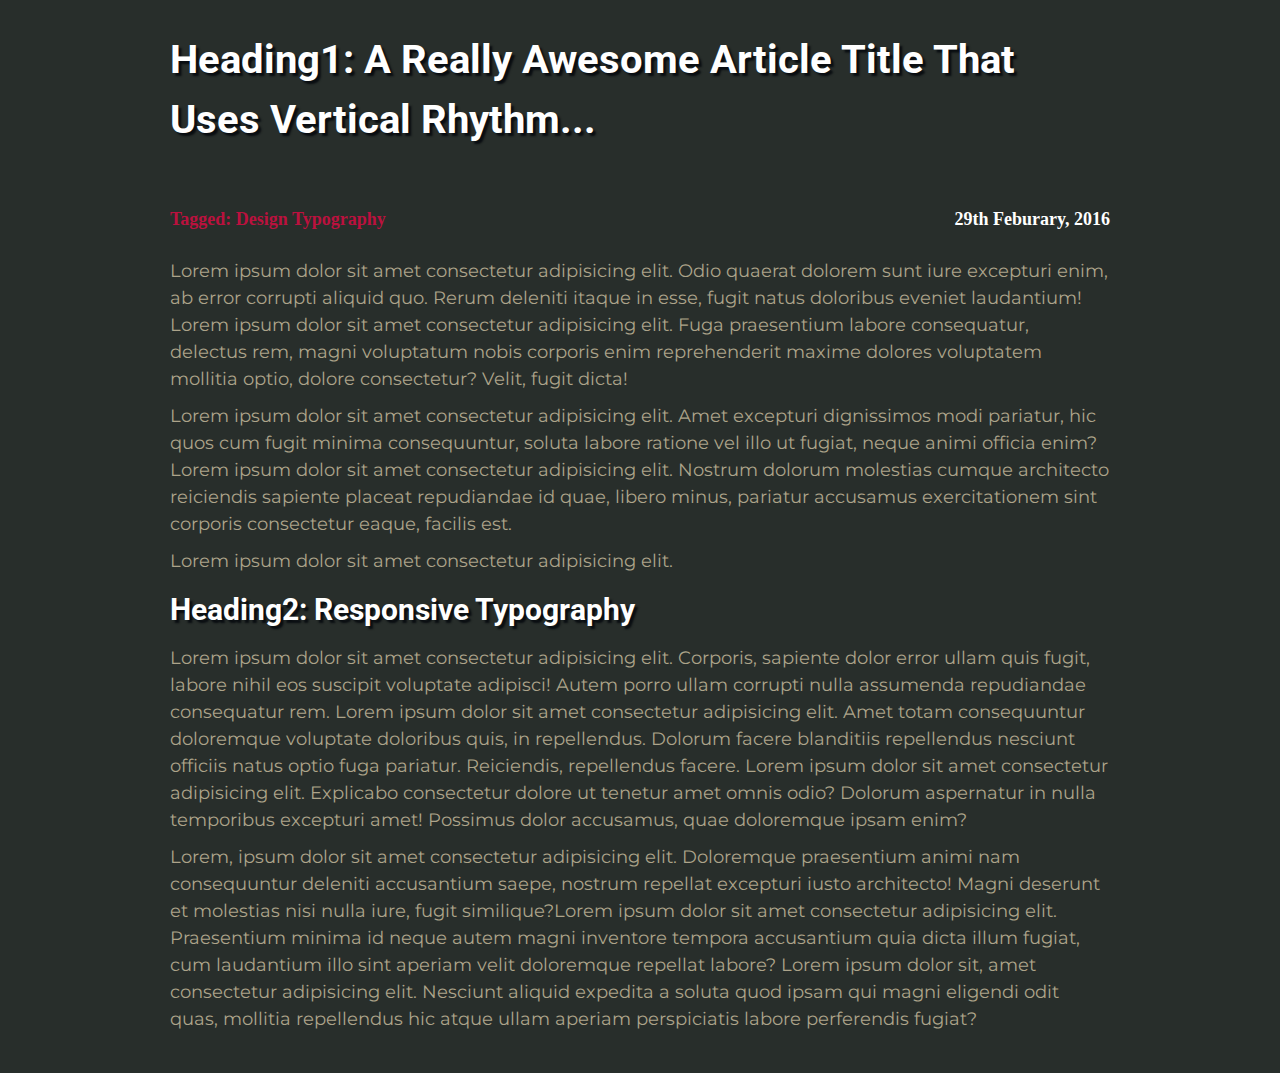
<file: level-1/index.html>
<!DOCTYPE html>
<html lang="en">
<head>
    <meta charset="UTF-8">
    <meta name="viewport" content="width=device-width, initial-scale=1.0">
    <title>level-1</title>
    <link rel="stylesheet" href="assets/stylesheets/style.css">
    <link href="https://fonts.googleapis.com/css2?family=Montserrat&family=Roboto:wght@400;500;700&display=swap" rel="stylesheet">
</head>
<body>
    <header class="container">
        <h1>heading1: a really awesome article title that uses vertical rhythm...</h1>
    </header>

    <main class="container">
        <article>
            <div class="list">
                <strong class="first-item">Tagged: Design Typography</strong>
                <time class="second-item">29th Feburary, 2016</time>
            </div>
            <p>Lorem ipsum dolor sit amet consectetur adipisicing elit. Odio quaerat dolorem sunt iure excepturi enim, ab error corrupti aliquid quo. Rerum deleniti itaque in esse, fugit natus doloribus eveniet laudantium! Lorem ipsum dolor sit amet consectetur adipisicing elit. Fuga praesentium labore consequatur, delectus rem, magni voluptatum nobis corporis enim reprehenderit maxime dolores voluptatem mollitia optio, dolore consectetur? Velit, fugit dicta!</p>
            <p>Lorem ipsum dolor sit amet consectetur adipisicing elit. Amet excepturi dignissimos modi pariatur, hic quos cum fugit minima consequuntur, soluta labore ratione vel illo ut fugiat, neque animi officia enim? Lorem ipsum dolor sit amet consectetur adipisicing elit. Nostrum dolorum molestias cumque architecto reiciendis sapiente placeat repudiandae id quae, libero minus, pariatur accusamus exercitationem sint corporis consectetur eaque, facilis est.</p>
            <p>Lorem ipsum dolor sit amet consectetur adipisicing elit.</p>
        </article>
        <article>
            <h2>Heading2: Responsive Typography</h2>
            <p>Lorem ipsum dolor sit amet consectetur adipisicing elit. Corporis, sapiente dolor error ullam quis fugit, labore nihil eos suscipit voluptate adipisci! Autem porro ullam corrupti nulla assumenda repudiandae consequatur rem. Lorem ipsum dolor sit amet consectetur adipisicing elit. Amet totam consequuntur doloremque voluptate doloribus quis, in repellendus. Dolorum facere blanditiis repellendus nesciunt officiis natus optio fuga pariatur. Reiciendis, repellendus facere. Lorem ipsum dolor sit amet consectetur adipisicing elit. Explicabo consectetur dolore ut tenetur amet omnis odio? Dolorum aspernatur in nulla temporibus excepturi amet! Possimus dolor accusamus, quae doloremque ipsam enim?</p>
            <p>Lorem, ipsum dolor sit amet consectetur adipisicing elit. Doloremque praesentium animi nam consequuntur deleniti accusantium saepe, nostrum repellat excepturi iusto architecto! Magni deserunt et molestias nisi nulla iure, fugit similique?Lorem ipsum dolor sit amet consectetur adipisicing elit. Praesentium minima id neque autem magni inventore tempora accusantium quia dicta illum fugiat, cum laudantium illo sint aperiam velit doloremque repellat labore? Lorem ipsum dolor sit, amet consectetur adipisicing elit. Nesciunt aliquid expedita a soluta quod ipsam qui magni eligendi odit quas, mollitia repellendus hic atque ullam aperiam perspiciatis labore perferendis fugiat?</p>
        </article>
    </main>
</body>
</html>
</file>
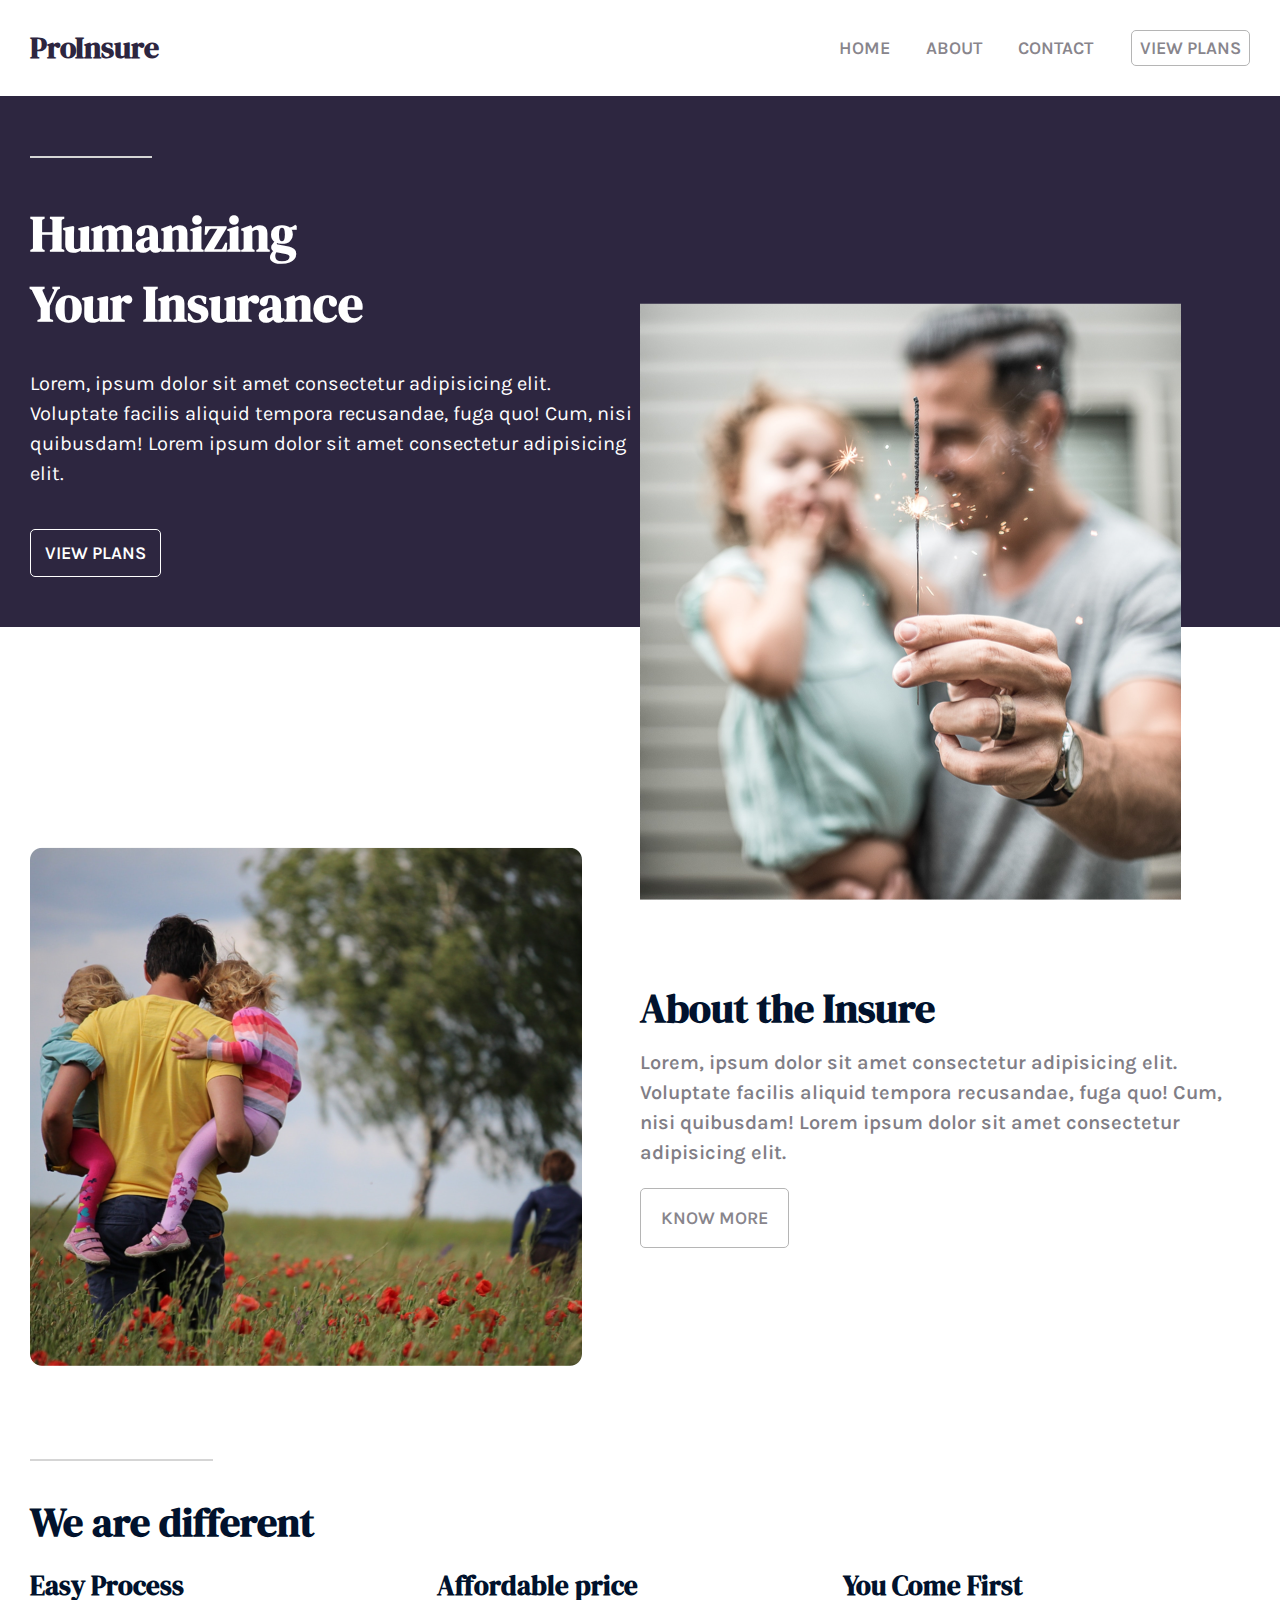
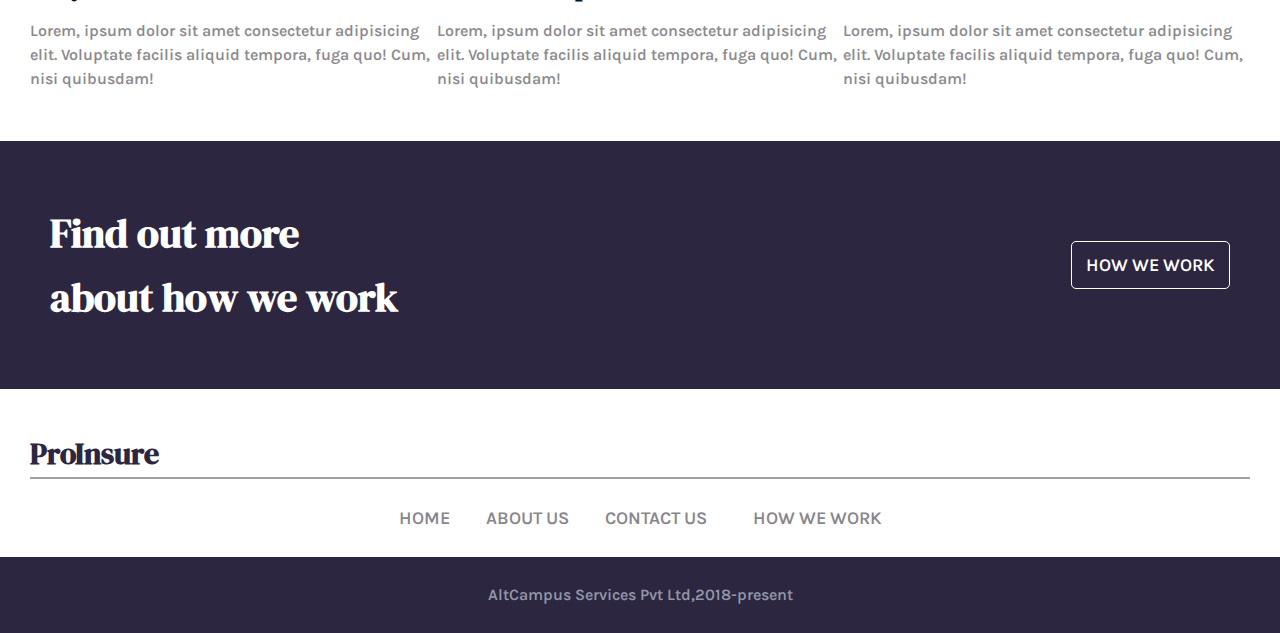
<file: level-2/index.html>
<!DOCTYPE html>
<html lang="en">
<head>
    <meta charset="UTF-8">
    <meta name="viewport" content="width=device-width, initial-scale=1.0">
    <title>Level-2</title>
    <link rel="stylesheet" href="assets/stylesheets/style.css">
    <link href="https://fonts.googleapis.com/css2?family=DM+Serif+Display&display=swap" rel="stylesheet">
    <link href="https://fonts.googleapis.com/css2?family=Karla:wght@400;700&display=swap" rel="stylesheet">
    <link rel="stylesheet" href="https://use.fontawesome.com/releases/v5.13.1/css/all.css" integrity="sha384-xxzQGERXS00kBmZW/6qxqJPyxW3UR0BPsL4c8ILaIWXva5kFi7TxkIIaMiKtqV1Q" crossorigin="anonymous">
</head>
<body>
    <header>
        <div class="container">
            <nav class="flex">
                <a href="#">
                    <h2 class="logo">ProInsure</h2>
                </a>
                <ul class="flex">
                    <li class="list-items"><a href="#">home</a></li>
                    <li class="list-items"><a href="#">about</a></li>
                    <li class="list-items"><a href="#">contact</a></li>
                    <li class="list-items"><a class="btn" href="#">view plans</a></li>
                </ul>
            </nav>
        </div>
    </header>

    <main>
        <article class="hero">
            <div class="container flex">
               <div class="col-1-2">
                   <hr class="top-hr">
                   <h1 class="hero-heading">Humanizing <br> Your Insurance</h1>
                   <p class="hero-text">Lorem, ipsum dolor sit amet consectetur adipisicing elit. Voluptate facilis aliquid tempora recusandae, fuga quo! Cum, nisi quibusdam! Lorem ipsum dolor sit amet consectetur adipisicing elit.</p>
                    <a class="btn primary-btn" href="#">view plans</a>
               </div>
               <div class="col-1-2">
                   <img class="hero-image" src="assets/images/01.png" alt="01">
               </div>
            </div>
        </article>

        <article class="second-article">
            <div class="container flex">
                <div class="col-1-2">
                    <img src="assets/images/02.png" alt="02">
                </div>

                <div class="col-1-2">
                    <h2 class="col-heading">About the Insure</h2>
                    <p class="col-text">Lorem, ipsum dolor sit amet consectetur adipisicing elit. Voluptate facilis aliquid tempora recusandae, fuga quo! Cum, nisi quibusdam! Lorem ipsum dolor sit amet consectetur adipisicing elit.</p>
                    <a class="btn secondary-btn" href="#">know more</a>
                </div>
            </div>
        </article>

        <section>
            <div class="container third-sec">
                <hr class="top-hr third-hr">
                <h2>We are different</h2>
                <div class="flex">
                    <div class="col-1-3 col-3">
                        <i class="fas fa-user-circle"></i>
                        <h3>Easy Process</h3>
                        <p>Lorem, ipsum dolor sit amet consectetur adipisicing elit. Voluptate facilis aliquid tempora, fuga quo! Cum, nisi quibusdam!</p>
                    </div>
                    <div class="col-1-3 col-3">
                        <i class="fas fa-user-circle"></i>
                        <h3>Affordable price</h3>
                        <p>Lorem, ipsum dolor sit amet consectetur adipisicing elit. Voluptate facilis aliquid tempora, fuga quo! Cum, nisi quibusdam!</p>
                    </div>
                    <div class="col-1-3 col-3">
                        <i class="fas fa-user-circle"></i>
                        <h3>You Come First</h3>
                        <p>Lorem, ipsum dolor sit amet consectetur adipisicing elit. Voluptate facilis aliquid tempora, fuga quo! Cum, nisi quibusdam!</p>
                    </div>
                </div>
            </div>
        </section>

        <section>
            <div class="container flex bg">
                <h2>Find out more <br> about how we work</h2>
                <a class="btn primary-btn" href="#">How we work</a>
            </div>
        </section>
    </main>

    <footer>
        <section class="container first-footer">
            <div class="flex border-footer">
                <h2 class="logo">ProInsure</h2>
            <ul class="flex socail-icon">
                <li class="list-items"><a href="#"><i class="fab fa-facebook-square"></i></a></li>
                <li class="list-items"><a href="#"><i class="fab fa-twitter-square"></i></a></li>
            </ul>
            </div>
        </section>
        <section class="container less-padding">
            <ul class="footer-list">
                <li class="list-items"><a href="#">Home</a></li>
                <li class="list-items"><a href="#">About Us</a></li>
                <li class="list-items"><a href="#">Contact Us</a></li>
                <li class="list-items"><a href="#">How we work</a></li>
            </ul>
        </section>
        <section class="last">
            <small>AltCampus Services Pvt Ltd,2018-present</small>
        </section>
    </footer>
</body>
</html>
</file>
<file: level-1/assets/stylesheets/style.css>
html, body, div, span, applet, object, iframe,
h1, h2, h3, h4, h5, h6, p, blockquote, pre,
a, abbr, acronym, address, big, cite, code,
del, dfn, em, img, ins, kbd, q, s, samp,
small, strike, strong, sub, sup, tt, var,
b, u, i, center,
dl, dt, dd, ol, ul, li,
fieldset, form, label, legend,
table, caption, tbody, tfoot, thead, tr, th, td,
article, aside, canvas, details, embed, 
figure, figcaption, footer, header, hgroup, 
menu, nav, output, ruby, section, summary,
time, mark, audio, video {
	margin: 0;
	padding: 0;
	border: 0;
	font-size: 100%;
	font: inherit;
	vertical-align: baseline;
}
/* HTML5 display-role reset for older browsers */
article, aside, details, figcaption, figure, 
footer, header, hgroup, menu, nav, section {
	display: block;
}
body {
	line-height: 1;
}
ol, ul {
	list-style: none;
}
blockquote, q {
	quotes: none;
}
blockquote:before, blockquote:after,
q:before, q:after {
	content: '';
	content: none;
}
table {
	border-collapse: collapse;
	border-spacing: 0;
}
/* general */
*,
*::before,
*::after {
    box-sizing: border-box;
}
.container {
	max-width: 1000px;
	margin: 0 auto;
	padding: 30px;
}
body {
	background-color: #282E2B;
}
h1 {
	font-size: 40px;
	font-weight: 700;
	line-height: 1.5;
}
h2 {
	font-size: 30px;
	font-weight: 700;
	margin: 20px 0;
}
p {
	font-size: 18px;
	line-height: 1.5;
	color: #ADA48A;
	margin: 10px 0;
	font-family: 'Montserrat', sans-serif;
}
h1,h2 {
	text-transform: capitalize;
	color: white;
	font-family: 'Roboto', sans-serif;
	text-shadow: 3px 3px 2px #090D11;

}
.list {
	display: flex;
	justify-content: space-between;
	margin-bottom: 30px;
}
strong,time {
	font-size: 18px;
}
.first-item {
	color: #BB113E;
	font-weight: 600;
}
.second-item {
	color: white;
	font-weight: 600;
}
</file>
<file: level-2/assets/stylesheets/style.css>
html, body, div, span, applet, object, iframe,
h1, h2, h3, h4, h5, h6, p, blockquote, pre,
a, abbr, acronym, address, big, cite, code,
del, dfn, em, img, ins, kbd, q, s, samp,
small, strike, strong, sub, sup, tt, var,
b, u, i, center,
dl, dt, dd, ol, ul, li,
fieldset, form, label, legend,
table, caption, tbody, tfoot, thead, tr, th, td,
article, aside, canvas, details, embed, 
figure, figcaption, footer, header, hgroup, 
menu, nav, output, ruby, section, summary,
time, mark, audio, video {
	margin: 0;
	padding: 0;
	border: 0;
	font-size: 100%;
	font: inherit;
	vertical-align: baseline;
}
/* HTML5 display-role reset for older browsers */
article, aside, details, figcaption, figure, 
footer, header, hgroup, menu, nav, section {
	display: block;
}
body {
	line-height: 1;
}
ol, ul {
	list-style: none;
}
blockquote, q {
	quotes: none;
}
blockquote:before, blockquote:after,
q:before, q:after {
	content: '';
	content: none;
}
table {
	border-collapse: collapse;
	border-spacing: 0;
}
/* general */
*,
*::before,
*::after {
    box-sizing: border-box;
}
.container {
    max-width: 1400px;
    margin: 0 auto;
    padding: 30px;
}
h1 {
    font-size: 36px;
    font-weight: 700;
}
h2 {
    font-size: 30px;
    font-weight: 700;
}
h3 {
    font-size: 27px;
    font-weight: 700;
}
p {
    font-size: 20px;
    line-height: 1.5;
    margin: 20px 0;
}
a {
    text-decoration: none;
}
h1,h2,h3 {
    font-family: 'DM Serif Display', serif;
}
body {
    font-family: 'Karla', sans-serif;
}
/* feature */
.flex {
    display: flex;
    align-items: center;
    justify-content: space-between;
}
/* button */
.btn {
    border: 1.5px solid #B5B5B5;
    padding: 20px;
    border-radius: 5px;
    font-size: 18px;
    font-weight: 600;
    text-transform: uppercase;
    color: #88858C;
    display: inline-block;
}
/* header */
.list-items {
    margin-left: 20px;
}
.list-items:nth-child(4) {
    margin-left: 30px;
}
.list-items:first-child {
    margin-left: 0;
}
.list-items a {
    font-size: 18px;
    font-weight: 600;
    text-transform: uppercase;
    color: #88858C;
    padding: 8px;
}
.logo {
    color: #2D2640;
}
/* hero */
.hero {
    background-color: #2D2640;
}
.col-1-2 {
    flex: 1 1 50%;
}
.top-hr {
    border: 0;
    border-top: 2px solid #D5D5D5;
    width: 20%;
    display: inline-block;
    align-items: left;
    margin-top: 30px;
}
.hero-heading {
    margin: 30px 0;
    line-height: 1.4;
    font-size: 50px;
    color: white;
}
.hero-text {
    color: white;
}
.primary-btn {
   color: white;
   border-color: white;
   padding: 14px;
   margin: 20px 0;
}
.hero-image {
    position: absolute;
    bottom: 0;
}
/* second-article */
.col-heading {
    font-size: 40px;
    color: #01122D;
    margin: 20px 0;
}
.second-article {
    margin-top: 190px;
}
.col-text {
    color: #817E86;
    font-weight: 600;
}
/* third article */
.col-1-3 {
    flex: 1 1 33%;
}
.third-sec h2 {
    font-size: 40px;
    color: #01122D;
    margin: 30px 0;
}
.third-hr {
    width: 15%;
}
.col-3 i {
    font-size: 40px;
    color: #8AB4F0;
    margin: 20px 0;
}
.col-3 h3 {
    color: #01122D;
}
.col-3 p {
    color: #8B8A8F;
    font-size: 16px;
    font-weight: 600;
}
/* fourth-section */
.bg {
    background-color: #2D2640;
    padding: 60px 50px;
}
.bg h2 {
    color: #ffffff;
    line-height: 1.6;
    font-size: 40px;
}
/* footer */
.socail-icon i {
    font-size: 30px;
}
.first-footer {
    margin-top: 20px;
}
/* list */
.footer-list {
    display: flex;
    justify-content: center;
}
.border-footer {
    border-bottom: 2px solid #A2A2A2;
    padding-bottom: 8px;
}
.less-padding {
    padding-top: 0;
}
/* last section */
.last {
    text-align: center;
    background-color: #2D2640;
    padding: 30px;
}
small {
    color: #9296A9;
    font-weight: 600;
}
</file>
